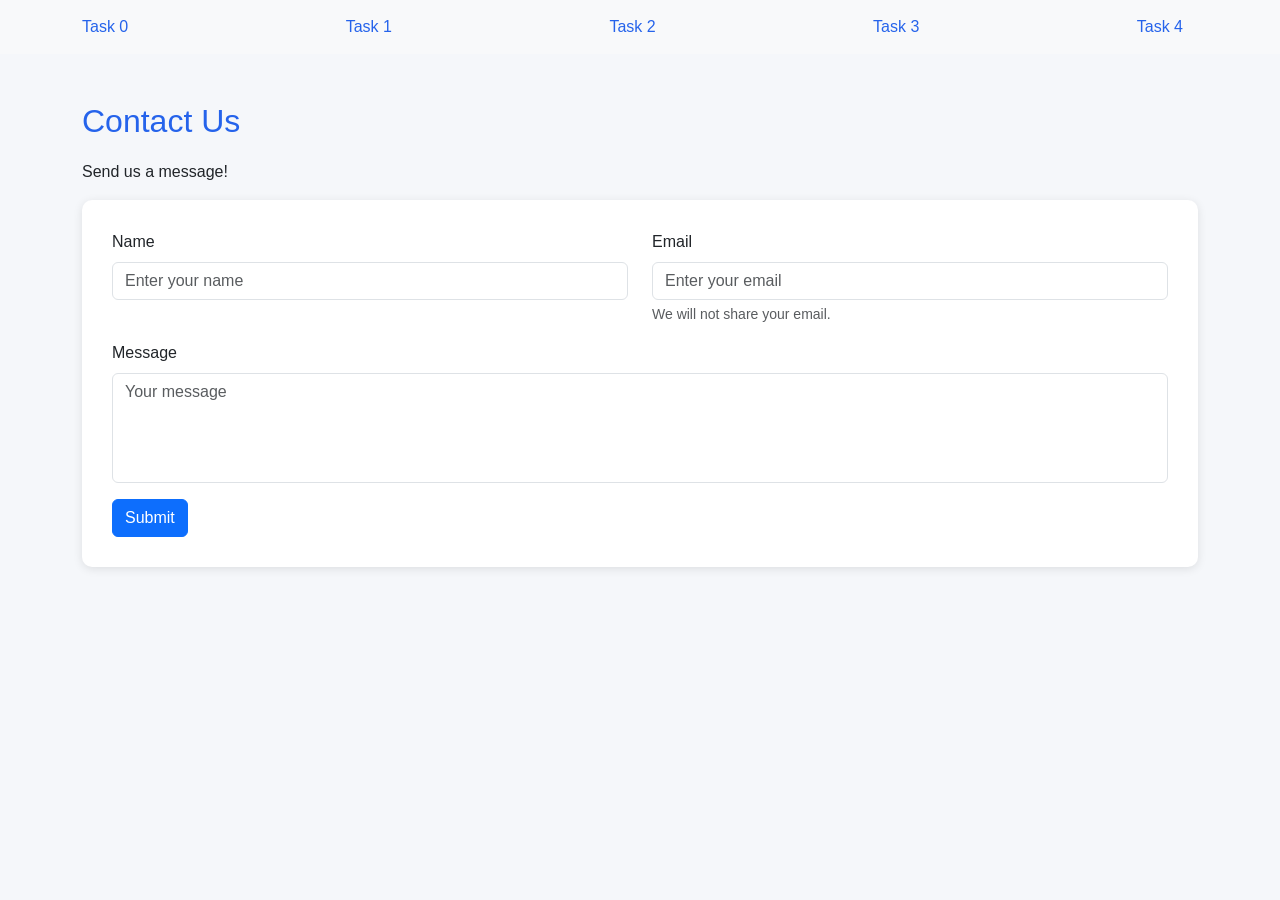
<file: task2.html>
<!DOCTYPE html>
<html lang="en">
<head>
  <meta charset="UTF-8">
  <meta name="viewport"
        content="width=device-width, initial-scale=1.0">

  <title>Bootstrap Contact Form</title>

  <link href="https://cdn.jsdelivr.net/npm/bootstrap@5.3.3/dist/css/bootstrap.min.css"
        rel="stylesheet">
  <link rel="stylesheet" href="styles.css">
</head>

<body>

<nav class="navbar navbar-light bg-light">
  <div class="container">
    <a href="index.html">Task 0</a>
    <a href="task1.html">Task 1</a>
    <a href="task2.html">Task 2</a>
    <a href="task3.html">Task 3</a>
    <a href="task4.html">Task 4</a>
  </div>
</nav>

<div class="container mt-5">

  <h2>Contact Us</h2>
  <p>Send us a message!</p>

  <form>
    <div class="row">

      <div class="col-md-6 mb-3">
        <label for="name" class="form-label">
          Name
        </label>
        <input type="text"
               class="form-control"
               id="name"
               placeholder="Enter your name"
               required>
      </div>

      <div class="col-md-6 mb-3">
        <label for="email" class="form-label">
          Email
        </label>
        <input type="email"
               class="form-control"
               id="email"
               placeholder="Enter your email"
               required>
        <div class="form-text">
          We will not share your email.
        </div>
      </div>

    </div>

    <div class="mb-3">
      <label for="message" class="form-label">
        Message
      </label>
      <textarea class="form-control"
                id="message"
                rows="4"
                placeholder="Your message"
                required></textarea>
    </div>

    <button type="submit" class="btn btn-primary">
      Submit
    </button>

  </form>
</div>

</body>
</html>
</file>
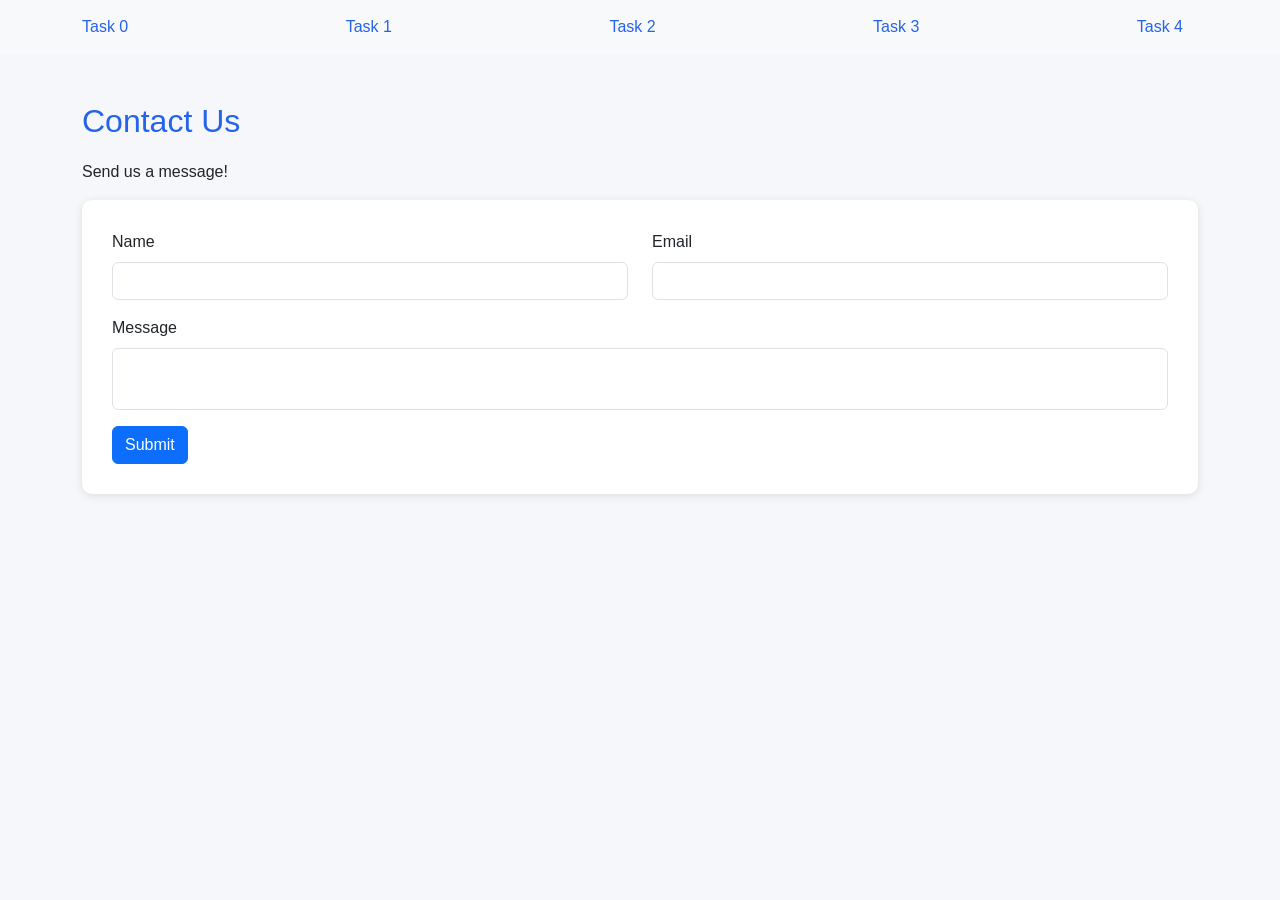
<file: task3.html>
<!DOCTYPE html>
<html lang="en">
<head>
  <meta charset="UTF-8">
  <meta name="viewport"
        content="width=device-width, initial-scale=1.0">

  <title>Bootstrap Contact Form</title>

  <link href="https://cdn.jsdelivr.net/npm/bootstrap@5.3.3/dist/css/bootstrap.min.css"
        rel="stylesheet">
  <link rel="stylesheet" href="styles.css">
</head>

<body>

<nav class="navbar navbar-light bg-light">
  <div class="container">
    <a href="index.html">Task 0</a>
    <a href="task1.html">Task 1</a>
    <a href="task2.html">Task 2</a>
    <a href="task3.html">Task 3</a>
    <a href="task4.html">Task 4</a>
  </div>
</nav>

<div class="container mt-5">

  <h2>Contact Us</h2>
  <p>Send us a message!</p>


  <form id="contactForm" novalidate>
    <div class="row">

      <div class="col-md-6 mb-3">
        <label for="name" class="form-label">
          Name
        </label>
        <input type="text" class="form-control"
               id="name" minlength="3" required>

        <div class="valid-feedback">
          Looks good!
        </div>
        <div class="invalid-feedback">
          Enter at least 3 characters.
        </div>
      </div>

      <div class="col-md-6 mb-3">
        <label for="email" class="form-label">
          Email
        </label>
        <input type="email" class="form-control"
               id="email" required>

        <div class="valid-feedback">
          Looks good!
        </div>
        <div class="invalid-feedback">
          Please enter a valid email.
        </div>
      </div>

    </div>

    <div class="mb-3">
      <label for="message" class="form-label">
        Message
      </label>
      <textarea class="form-control"
                id="message" required></textarea>

      <div class="valid-feedback">
        Looks good!
      </div>
      <div class="invalid-feedback">
        Message is required.
      </div>
    </div>

    <button type="submit" class="btn btn-primary">
      Submit
    </button>
  </form>

</div>

<script>
  const form = document.getElementById("contactForm");

  form.addEventListener("submit", function(event) {
    event.preventDefault();

    const inputs = form.querySelectorAll(
      "input, textarea"
    );

    inputs.forEach(function(input) {
      if (input.checkValidity()) {
        input.classList.add("is-valid");
        input.classList.remove("is-invalid");
      } else {
        input.classList.add("is-invalid");
        input.classList.remove("is-valid");
      }
    });
  });
</script>

</body>
</html>
</file>
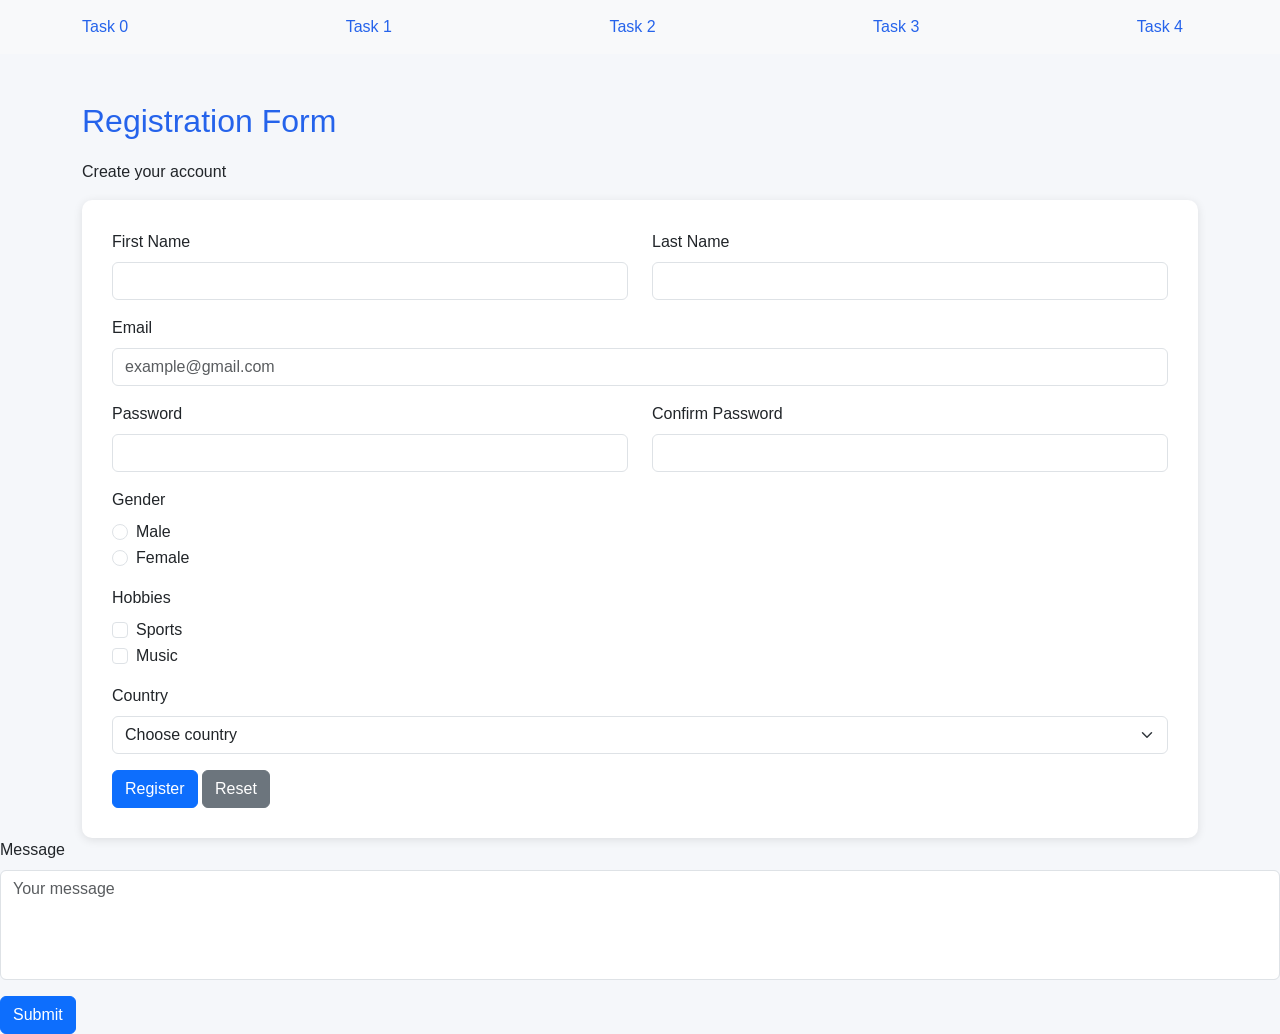
<file: task4.html>
<!DOCTYPE html>
<html lang="en">
<head>
  <meta charset="UTF-8">
  <meta name="viewport"
        content="width=device-width, initial-scale=1.0">

  <title>Bootstrap Contact Form</title>

  <link href="https://cdn.jsdelivr.net/npm/bootstrap@5.3.3/dist/css/bootstrap.min.css"
        rel="stylesheet">
  <link rel="stylesheet" href="styles.css">
</head>

<body>

<nav class="navbar navbar-light bg-light">
  <div class="container">
    <a href="index.html">Task 0</a>
    <a href="task1.html">Task 1</a>
    <a href="task2.html">Task 2</a>
    <a href="task3.html">Task 3</a>
    <a href="task4.html">Task 4</a>
  </div>
</nav>


<div class="container mt-5">

  <h2>Registration Form</h2>
  <p>Create your account</p>

  <form id="registerForm" novalidate>

    <!-- First Name and Last Name -->
    <div class="row">
      <div class="col-md-6 mb-3">
        <label for="firstName" class="form-label">
          First Name
        </label>
        <input type="text" class="form-control"
               id="firstName" minlength="2" required>
        <div class="valid-feedback">Looks good!</div>
        <div class="invalid-feedback">
          Enter at least 2 characters.
        </div>
      </div>

      <div class="col-md-6 mb-3">
        <label for="lastName" class="form-label">
          Last Name
        </label>
        <input type="text" class="form-control"
               id="lastName" minlength="2" required>
        <div class="valid-feedback">Looks good!</div>
        <div class="invalid-feedback">
          Enter at least 2 characters.
        </div>
      </div>
    </div>

    <!-- Email -->
    <div class="mb-3">
      <label for="email" class="form-label">Email</label>
      <input type="email" class="form-control"
             id="email" placeholder="example@gmail.com"
             required>
      <div class="valid-feedback">Looks good!</div>
      <div class="invalid-feedback">
        Enter a valid email.
      </div>
    </div>

    <!-- Passwords -->
    <div class="row">
      <div class="col-md-6 mb-3">
        <label for="password" class="form-label">
          Password
        </label>
        <input type="password" class="form-control"
               id="password" minlength="6" required>
        <div class="valid-feedback">Looks good!</div>
        <div class="invalid-feedback">
          Minimum 6 characters.
        </div>
      </div>

      <div class="col-md-6 mb-3">
        <label for="confirmPassword" class="form-label">
          Confirm Password
        </label>
        <input type="password" class="form-control"
               id="confirmPassword" required>
        <div class="valid-feedback">
          Passwords match!
        </div>
        <div class="invalid-feedback">
          Passwords must match.
        </div>
      </div>
    </div>

    <!-- Gender -->
    <div class="mb-3">
      <label class="form-label">Gender</label>

      <div class="form-check">
        <input type="radio" class="form-check-input"
               name="gender" id="male"
               value="male" required>
        <label for="male" class="form-check-label">
          Male
        </label>
      </div>

      <div class="form-check">
        <input type="radio" class="form-check-input"
               name="gender" id="female"
               value="female" required>
        <label for="female" class="form-check-label">
          Female
        </label>
      </div>
      <div class="invalid-feedback">
        Select your gender.
      </div>
    </div>

    <!-- Hobbies -->
    <div class="mb-3">
      <label class="form-label">Hobbies</label>

      <div class="form-check">
        <input type="checkbox" class="form-check-input"
               id="sports">
        <label for="sports" class="form-check-label">
          Sports
        </label>
      </div>

      <div class="form-check">
        <input type="checkbox" class="form-check-input"
               id="music">
        <label for="music" class="form-check-label">
          Music
        </label>
      </div>
    </div>

    <!-- Country -->
    <div class="mb-3">
      <label for="country" class="form-label">
        Country
      </label>
      <select id="country" class="form-select" required>
        <option value="">Choose country</option>
        <option value="kz">Kazakhstan</option>
        <option value="us">USA</option>
        <option value="uk">UK</option>
      </select>
      <div class="valid-feedback">Looks good!</div>
      <div class="invalid-feedback">
        Please select a country.
      </div>
    </div>

    <!-- Buttons -->
    <button type="submit" class="btn btn-primary">
      Register
    </button>

    <button type="reset" class="btn btn-secondary">
      Reset
    </button>

  </form>
</div>

    <div class="mb-3">
      <label for="message" class="form-label">
        Message
      </label>
      <textarea class="form-control"
                id="message"
                rows="4"
                placeholder="Your message"
                required></textarea>
    </div>

    <button type="submit" class="btn btn-primary">
      Submit
    </button>

  </form>
</div>

<script>
  const form = document.getElementById("registerForm");

  form.addEventListener("submit", function(event) {
    event.preventDefault();

    const password = document.getElementById("password");
    const confirm = document.getElementById("confirmPassword");

    if (password.value !== confirm.value) {
      confirm.setCustomValidity("Passwords do not match");
    } else {
      confirm.setCustomValidity("");
    }

    const fields = form.querySelectorAll(
      "input:not([type=radio]):not([type=checkbox]), select"
    );

    fields.forEach(function(field) {
      if (field.checkValidity()) {
        field.classList.add("is-valid");
        field.classList.remove("is-invalid");
      } else {
        field.classList.add("is-invalid");
        field.classList.remove("is-valid");
      }
    });

    const gender = form.querySelector(
      "input[name=gender]:checked"
    );

    const genderInputs = form.querySelectorAll(
      "input[name=gender]"
    );

    genderInputs.forEach(function(input) {
      input.classList.toggle("is-invalid", !gender);
      input.classList.toggle("is-valid", !!gender);
    });
  });

  form.addEventListener("reset", function() {
    const fields = form.querySelectorAll(
      ".is-valid, .is-invalid"
    );

    fields.forEach(function(field) {
      field.classList.remove("is-valid", "is-invalid");
    });

    document.getElementById("confirmPassword")
      .setCustomValidity("");
  });
</script>

</body>
</html>
</file>
<file: styles.css>
body {
  background-color: #f5f7fa;
  font-family: Arial, sans-serif;
}

h2 {
  color: #2563eb;
  margin-bottom: 20px;
}

form {
  background-color: white;
  padding: 30px;
  border-radius: 10px;
  box-shadow: 0 2px 10px rgba(0, 0, 0, 0.1);
}

.navbar {
  padding: 15px;
}

.navbar a {
  text-decoration: none;
  color: #2563eb;
  margin-right: 15px;
}

.navbar a:hover {
  color: darkblue;
}
textarea {
  resize: none;
}
</file>
